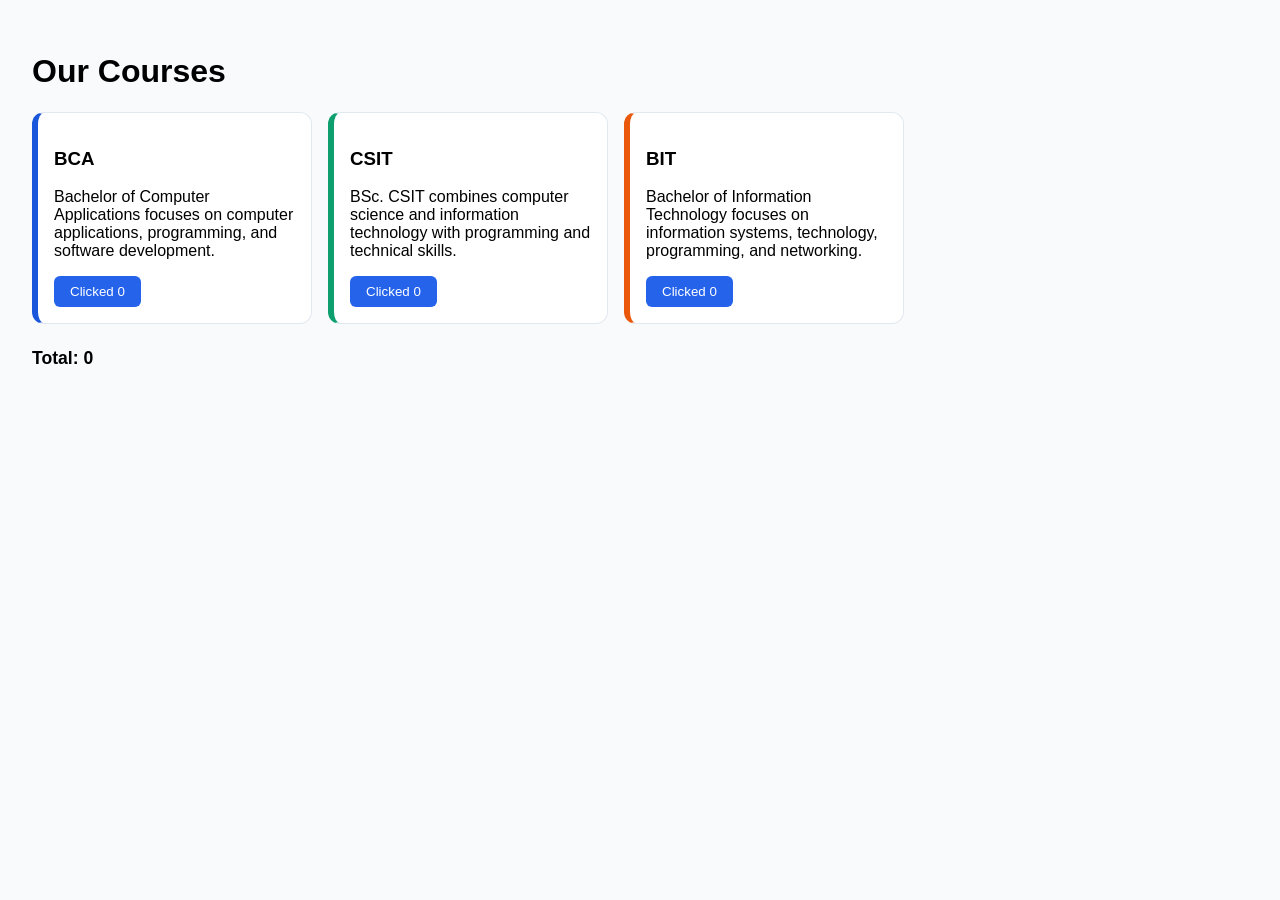
<file: Project 2/index.html>
<!DOCTYPE html>
<html lang="en">
<head>
  <meta charset="UTF-8">
  <meta name="viewport" content="width=device-width, initial-scale=1.0">
  <title>Interactive Course Cards</title>

  <style>
    body {
      font-family: Arial, sans-serif;
      background: #f8fafc;
      margin: 0;
      padding: 2rem;
    }

    .cards {
      display: flex;
      gap: 1rem;
      flex-wrap: wrap;
    }

    .card {
      width: 280px;
      padding: 1rem;
      border: 1px solid #e2e8f0;
      border-left-width: 6px;
      border-radius: 12px;
      box-sizing: border-box;
      transition: all 0.2s;
      background: white;
    }

    /* Different left-border colors */
    .bca {
      border-left-color: #1a56db;
    }

    .csit {
      border-left-color: #0e9f6e;
    }

    .bit {
      border-left-color: #ea580c;
    }

    /* Hover effect */
    .card:hover {
      transform: translateY(-4px);
      box-shadow: 0 8px 20px rgba(0, 0, 0, 0.12);
    }

    /* Keyboard focus */
    .card:focus-visible {
      outline: 2px solid blue;
      outline-offset: 2px;
    }

    .countBtn {
      padding: 0.5rem 1rem;
      border: none;
      border-radius: 6px;
      background: #2563eb;
      color: white;
      cursor: pointer;
    }

    .countBtn:hover {
      opacity: 0.9;
    }

    #totalClicks {
      margin-top: 1.5rem;
      font-weight: bold;
      font-size: 1.1rem;
    }
  </style>
</head>

<body>

  <h1>Our Courses</h1>

  <section class="cards">

    <article class="card bca" tabindex="0" data-course="BCA">
      <h3>BCA</h3>
      <p>Bachelor of Computer Applications focuses on computer applications, programming, and software development.</p>
      <button class="countBtn">Clicked 0</button>
    </article>

    <article class="card csit" tabindex="0" data-course="CSIT">
      <h3>CSIT</h3>
      <p>BSc. CSIT combines computer science and information technology with programming and technical skills.</p>
      <button class="countBtn">Clicked 0</button>
    </article>

    <article class="card bit" tabindex="0" data-course="BIT">
      <h3>BIT</h3>
      <p>Bachelor of Information Technology focuses on information systems, technology, programming, and networking.</p>
      <button class="countBtn">Clicked 0</button>
    </article>

  </section>

  <p id="totalClicks">Total: 0</p>

  <script>
    // Select all course cards
    const cards = document.querySelectorAll(".card");

    // Track total clicks
    let total = 0;

    cards.forEach(card => {
      // Track clicks for each individual card
      let count = 0;

      const button = card.querySelector(".countBtn");

      // Button click event
      button.addEventListener("click", () => {
        count++;
        total++;

        // Update individual button
        button.textContent = `Clicked ${count}`;

        // Update total clicks
        document.querySelector("#totalClicks").textContent =
          `Total: ${total}`;

        // Change button background color on even/odd clicks
        if (count % 2 === 0) {
          button.style.backgroundColor = "#16a34a";
        } else {
          button.style.backgroundColor = "#2563eb";
        }
      });

      // Log course name when mouse enters card
      card.addEventListener("mouseenter", () => {
        console.log(card.dataset.course);
      });

      // Press Enter when card is focused
      card.addEventListener("keydown", event => {
        if (event.key === "Enter") {
          button.click();
        }
      });
    });
  </script>

</body>
</html>
</file>
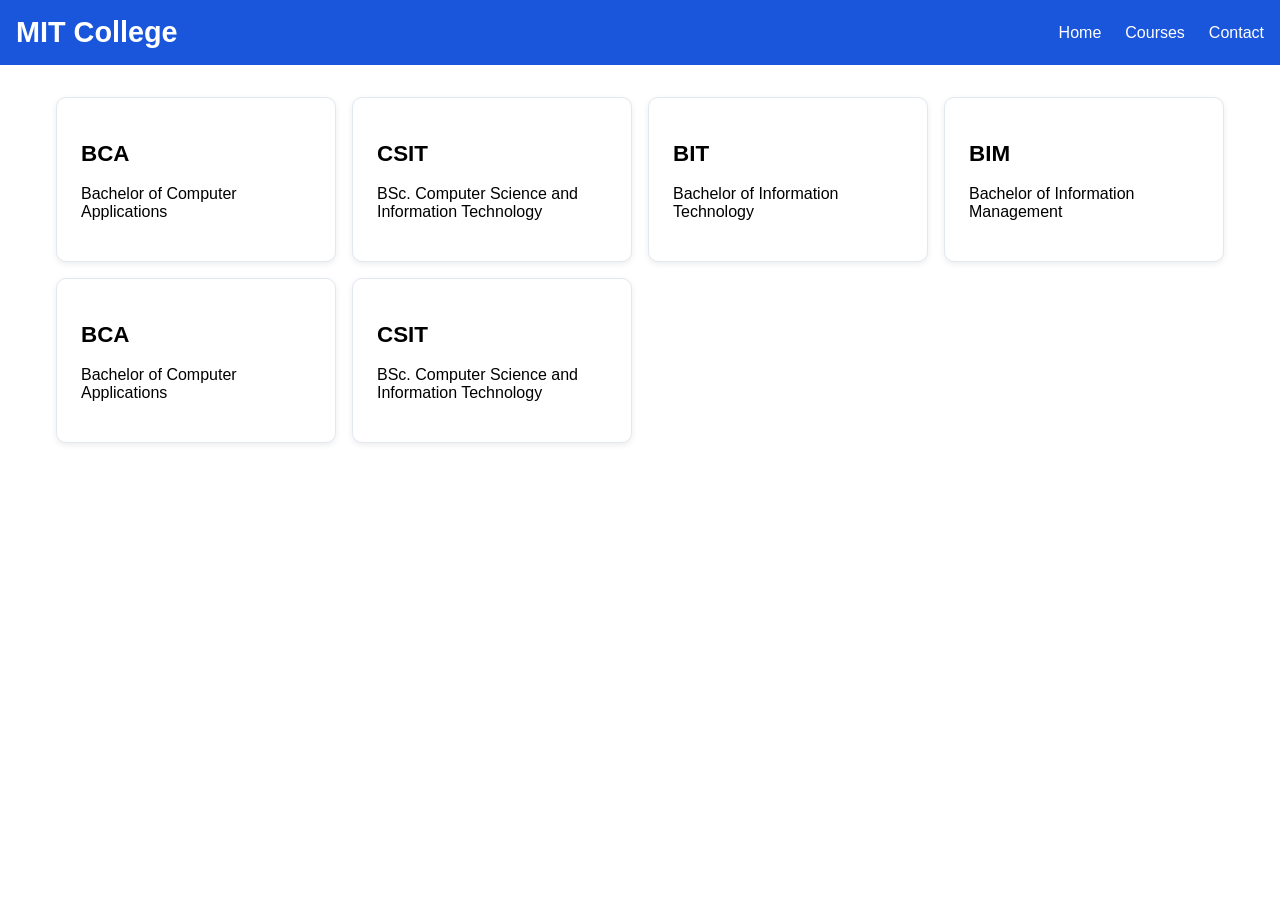
<file: Project 3/index.html>
<!DOCTYPE html>
<html lang="en">
<head>
  <meta charset="UTF-8">
  <meta name="viewport" content="width=device-width, initial-scale=1.0">
  <title>MIT College - Courses</title>
  <link rel="stylesheet" href="style.css">
</head>
<body>

  <header class="site-header">

    <div class="brand">
      <h1>MIT College</h1>
      <button
        id="menuBtn"
        aria-expanded="false"
        aria-controls="mainNav">
        Menu
      </button>
    </div>

    <nav id="mainNav" class="main-nav">
      <a href="#">Home</a>
      <a href="#">Courses</a>
      <a href="#">Contact</a>
    </nav>

  </header>

  <main>
    <section class="courses-grid">

      <article class="card">
        <h2>BCA</h2>
        <p>Bachelor of Computer Applications</p>
      </article>

      <article class="card">
        <h2>CSIT</h2>
        <p>BSc. Computer Science and Information Technology</p>
      </article>

      <article class="card">
        <h2>BIT</h2>
        <p>Bachelor of Information Technology</p>
      </article>

      <article class="card">
        <h2>BIM</h2>
        <p>Bachelor of Information Management</p>
      </article>

      <article class="card">
        <h2>BCA</h2>
        <p>Bachelor of Computer Applications</p>
      </article>

      <article class="card">
        <h2>CSIT</h2>
        <p>BSc. Computer Science and Information Technology</p>
      </article>

    </section>
  </main>

  <script src="script.js"></script>
</body>
</html>
</file>
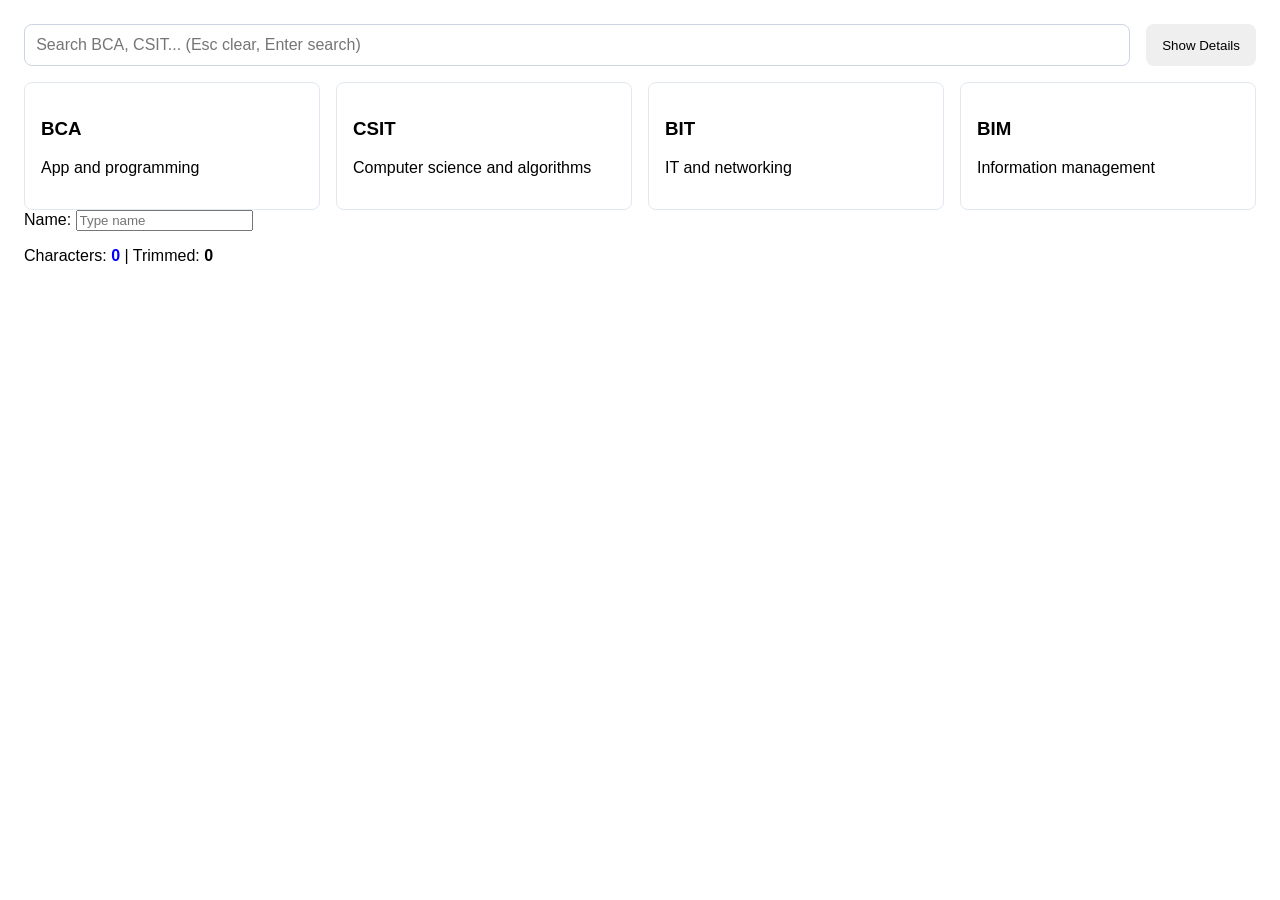
<file: Project 4/index.html>
<!DOCTYPE html>
<html lang="en">
<head>
  <meta charset="UTF-8">
  <meta name="viewport" content="width=device-width, initial-scale=1.0">
  <title>Course Search</title>
  <link rel="stylesheet" href="style.css">
</head>
<body>

  <div class="toolbar">
    <input
      type="text"
      id="searchInput"
      placeholder="Search BCA, CSIT... (Esc clear, Enter search)"
    >

    <button id="toggleDetailsBtn" aria-expanded="false">
      Show Details
    </button>
  </div>

  <div id="courseDetails" class="hidden details-box">
    <h2>BCA Details</h2>
    <p>
      Bachelor of Computer Applications focuses on programming,
      software development, databases, and computer applications.
    </p>
  </div>

  <div id="searchGrid" class="grid">

    <div class="card" data-name="BCA" data-tags="app programming">
      <h3>BCA</h3>
      <p>App and programming</p>
    </div>

    <div class="card" data-name="CSIT" data-tags="cs algorithms">
      <h3>CSIT</h3>
      <p>Computer science and algorithms</p>
    </div>

    <div class="card" data-name="BIT" data-tags="it networking">
      <h3>BIT</h3>
      <p>IT and networking</p>
    </div>

    <div class="card" data-name="BIM" data-tags="management">
      <h3>BIM</h3>
      <p>Information management</p>
    </div>

  </div>

  <div id="searchStatus"></div>

  <label for="nameInput">Name:</label>
  <input
    type="text"
    id="nameInput"
    placeholder="Type name"
  >

  <p>
    Characters: <span id="charCount">0</span> |
    Trimmed: <span id="trimCount">0</span>
  </p>

  <script src="script.js"></script>
</body>
</html>
</file>
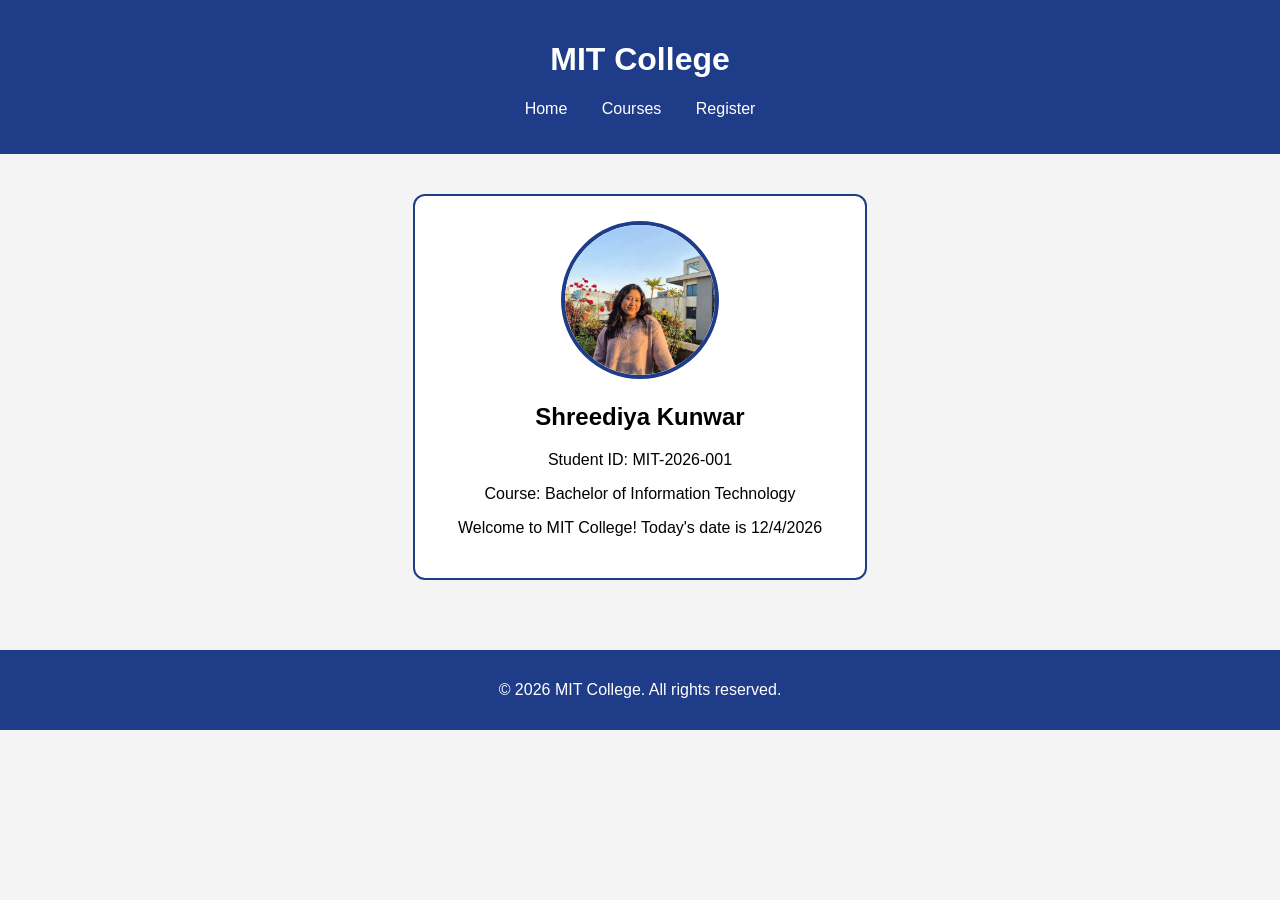
<file: Project 1/profile.html>
<!DOCTYPE html>
<html lang="en">
<head>
    <meta charset="UTF-8">
    <meta name="viewport" content="width=device-width, initial-scale=1.0">
    <title>MIT College - Student Profile</title>
    <link rel="stylesheet" href="style.css">
    <script src="app.js" defer></script>
</head>

<body>

    <header>
        <h1>MIT College</h1>

        <nav>
            <ul>
                <li><a href="#">Home</a></li>
                <li><a href="#">Courses</a></li>
                <li><a href="#">Register</a></li>
            </ul>
        </nav>
    </header>

    <main>
        <article class="card">
            <img src="image/profile.jpg/profile.jpeg" alt="Student profile photo">

            <h2 id="studentName">Shreediya Kunwar</h2>

            <p>Student ID: MIT-2026-001</p>

            <p>Course: Bachelor of Information Technology</p>

            <p id="welcomeMessage">Welcome to MIT College!</p>
        </article>
    </main>

    <footer>
        <p>&copy; 2026 MIT College. All rights reserved.</p>
    </footer>

</body>
</html>
</file>
<file: Project 3/style.css>
* {
  box-sizing: border-box;
}

body {
  margin: 0;
  font-family: Arial, sans-serif;
}

.site-header {
  display: flex;
  justify-content: space-between;
  align-items: center;
  flex-wrap: wrap;
  background: #1a56db;
  color: white;
  padding: 1rem;
}

.brand {
  display: flex;
  align-items: center;
  gap: 1rem;
}

.brand h1 {
  margin: 0;
  font-size: 1.8rem;
}

.main-nav {
  display: flex;
  gap: 1.5rem;
}

.main-nav a {
  color: white;
  text-decoration: none;
  font-size: 1rem;
}

.main-nav a:hover {
  text-decoration: underline;
}

#menuBtn {
  display: none;
  padding: 0.5rem 1rem;
  border: none;
  border-radius: 5px;
  cursor: pointer;
  font-size: 1rem;
}

.courses-grid {
  display: grid;
  grid-template-columns: repeat(auto-fit, minmax(240px, 1fr));
  gap: 1rem;
  max-width: 1200px;
  margin: auto;
  padding: 2rem 1rem;
}

.card {
  padding: 1.5rem;
  border: 1px solid #e2e8f0;
  border-radius: 10px;
  background: white;
  box-shadow: 0 2px 6px rgba(0, 0, 0, 0.08);
}

.card h2 {
  font-size: 1.4rem;
}

.card p {
  font-size: 1rem;
}

/* Mobile */
@media (max-width: 600px) {

  .site-header {
    flex-direction: column;
    align-items: stretch;
  }

  .brand {
    justify-content: space-between;
  }

  #menuBtn {
    display: block;
  }

  .main-nav {
    flex-direction: column;
    gap: 1rem;
    margin-top: 1rem;
  }

  .main-nav.hidden {
    display: none;
  }

  .courses-grid {
    grid-template-columns: 1fr;
  }
}
</file>
<file: Project 4/style.css>
body {
  font-family: Arial, sans-serif;
  padding: 1rem;
}

/* Toolbar */
.toolbar {
  display: flex;
  gap: 1rem;
  margin-bottom: 1rem;
}

#searchInput {
  flex: 1;
  min-width: 200px;
  padding: 0.7rem;
  border: 1px solid #cbd5e1;
  border-radius: 8px;
  font-size: 1rem;
}

#searchInput:focus {
  outline: 2px solid blue;
}

/* Button */
#toggleDetailsBtn {
  padding: 0.7rem 1rem;
  border: none;
  border-radius: 8px;
  cursor: pointer;
}

/* Hidden element */
.hidden {
  display: none;
}

/* Details */
.details-box {
  background: #eff6ff;
  border: 1px solid #bfdbfe;
  padding: 1rem;
  border-radius: 8px;
  margin-bottom: 1rem;
}

/* Course grid */
.grid {
  display: grid;
  grid-template-columns: repeat(auto-fit, minmax(200px, 1fr));
  gap: 1rem;
}

.card {
  padding: 1rem;
  border: 1px solid #e2e8f0;
  border-radius: 8px;
  background: white;
}

/* Character count */
#charCount {
  font-weight: bold;
  color: blue;
}

#trimCount {
  font-weight: bold;
}
</file>
<file: Project 1/style.css>
body {
    font-family: Arial, sans-serif;
    margin: 0;
    background-color: #f4f4f4;
    text-align: center;
}

header {
    background-color: #1f3c88;
    color: white;
    padding: 20px;
}

nav ul {
    list-style-type: none;
    padding: 0;
}

nav li {
    display: inline;
    margin: 0 15px;
}

nav a {
    color: white;
    text-decoration: none;
}

main {
    padding: 40px 20px;
}

.card {
    background-color: white;
    border: 2px solid #1f3c88;
    border-radius: 12px;
    padding: 25px;
    max-width: 400px;
    margin: 0 auto;
}

.card img {
    width: 150px;
    height: 150px;
    border-radius: 50%;
    object-fit: cover;
    border: 4px solid #1f3c88;
}

.card h2 {
    cursor: pointer;
}

footer {
    margin-top: 30px;
    padding: 15px;
    background-color: #1f3c88;
    color: white;
}
</file>
